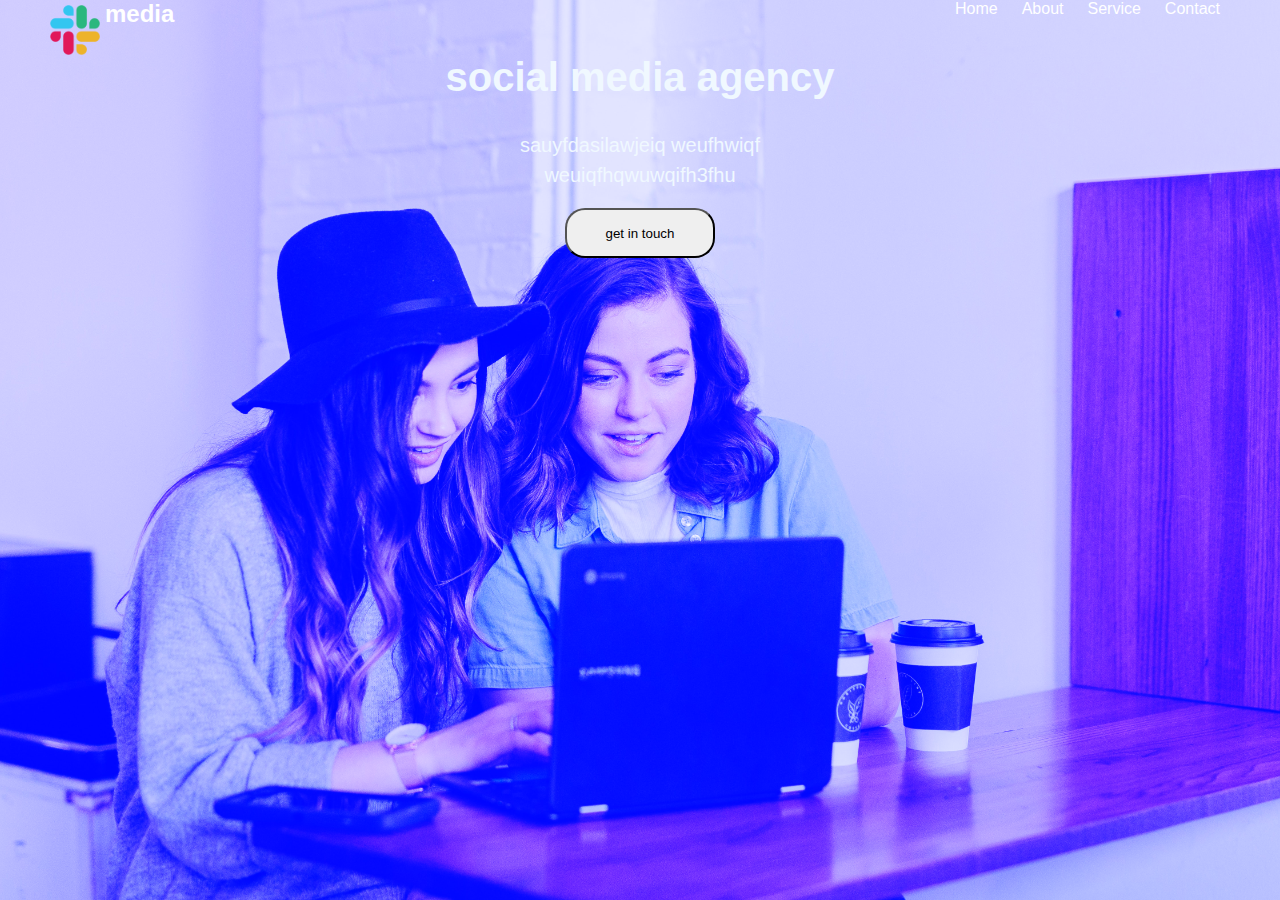
<file: media.html>
<!DOCTYPE html>
<html lang="en">
<head>
    <meta charset="UTF-8">
    <meta http-equiv="X-UA-Compatible" content="IE=edge">
    <meta name="viewport" content="width=device-width, initial-scale=1.0">
    <title>Document</title>
    <link rel="stylesheet" href="bas.css">
</head>
<body>
    <section class="bg">
        <nav class="nav">
            <div class="main">
            <img class="img" src="./asset/slack.png" alt="">
            <h2>media</h2>
            </div>

          <div class="links">
            <a href="">Home</a>
            <a href="">About</a>
            <a href="">Service</a>
            <a href="">Contact</a>
          </div>
        </nav>
        <div class="content">
            <h1>social media agency</h1>
            <p>sauyfdasilawjeiq weufhwiqf  <br> weuiqfhqwuwqifh3fhu</p>
            <br>    <button>get in touch</button>
        </div>
    </section>
 
</body>
</html>
</file>
<file: bas.css>
*{
margin: 0;
padding: 0;
}
.bg{
    background-image: url(./asset/image.jpg);
    width: 100%;
    height: 100vh;
    background-position: center;
    background-size: cover;
    background-color: blue;
    background-blend-mode: lighten;
}
img{
    width: 50px;
    margin-top: 5px;
}
.main{
display: flex;
    padding-left: 50px;
}
.nav{
    display: flex;
    justify-content: space-between;
}
a{
    text-decoration: none;
    padding: 10px;
   color: white;
   font-family: Arial, Helvetica, sans-serif;



}
.links{
    padding-right: 50px;
}
h2{ color: white;
font-family: Arial, Helvetica, sans-serif;
margin-left: 5px;

}

.content{
text-align: center;
color: aliceblue;
margin: auto;
font-family: Arial, Helvetica, sans-serif;
}
.content h1{
font-size: 40px;
margin-bottom: 30px;

}
.content p{
    font-size: 20px;
  line-height: 1.5;

}
button{
    height: 50px;
    border-radius: 20px;
width: 150px;
    cursor: pointer;


}
</file>
